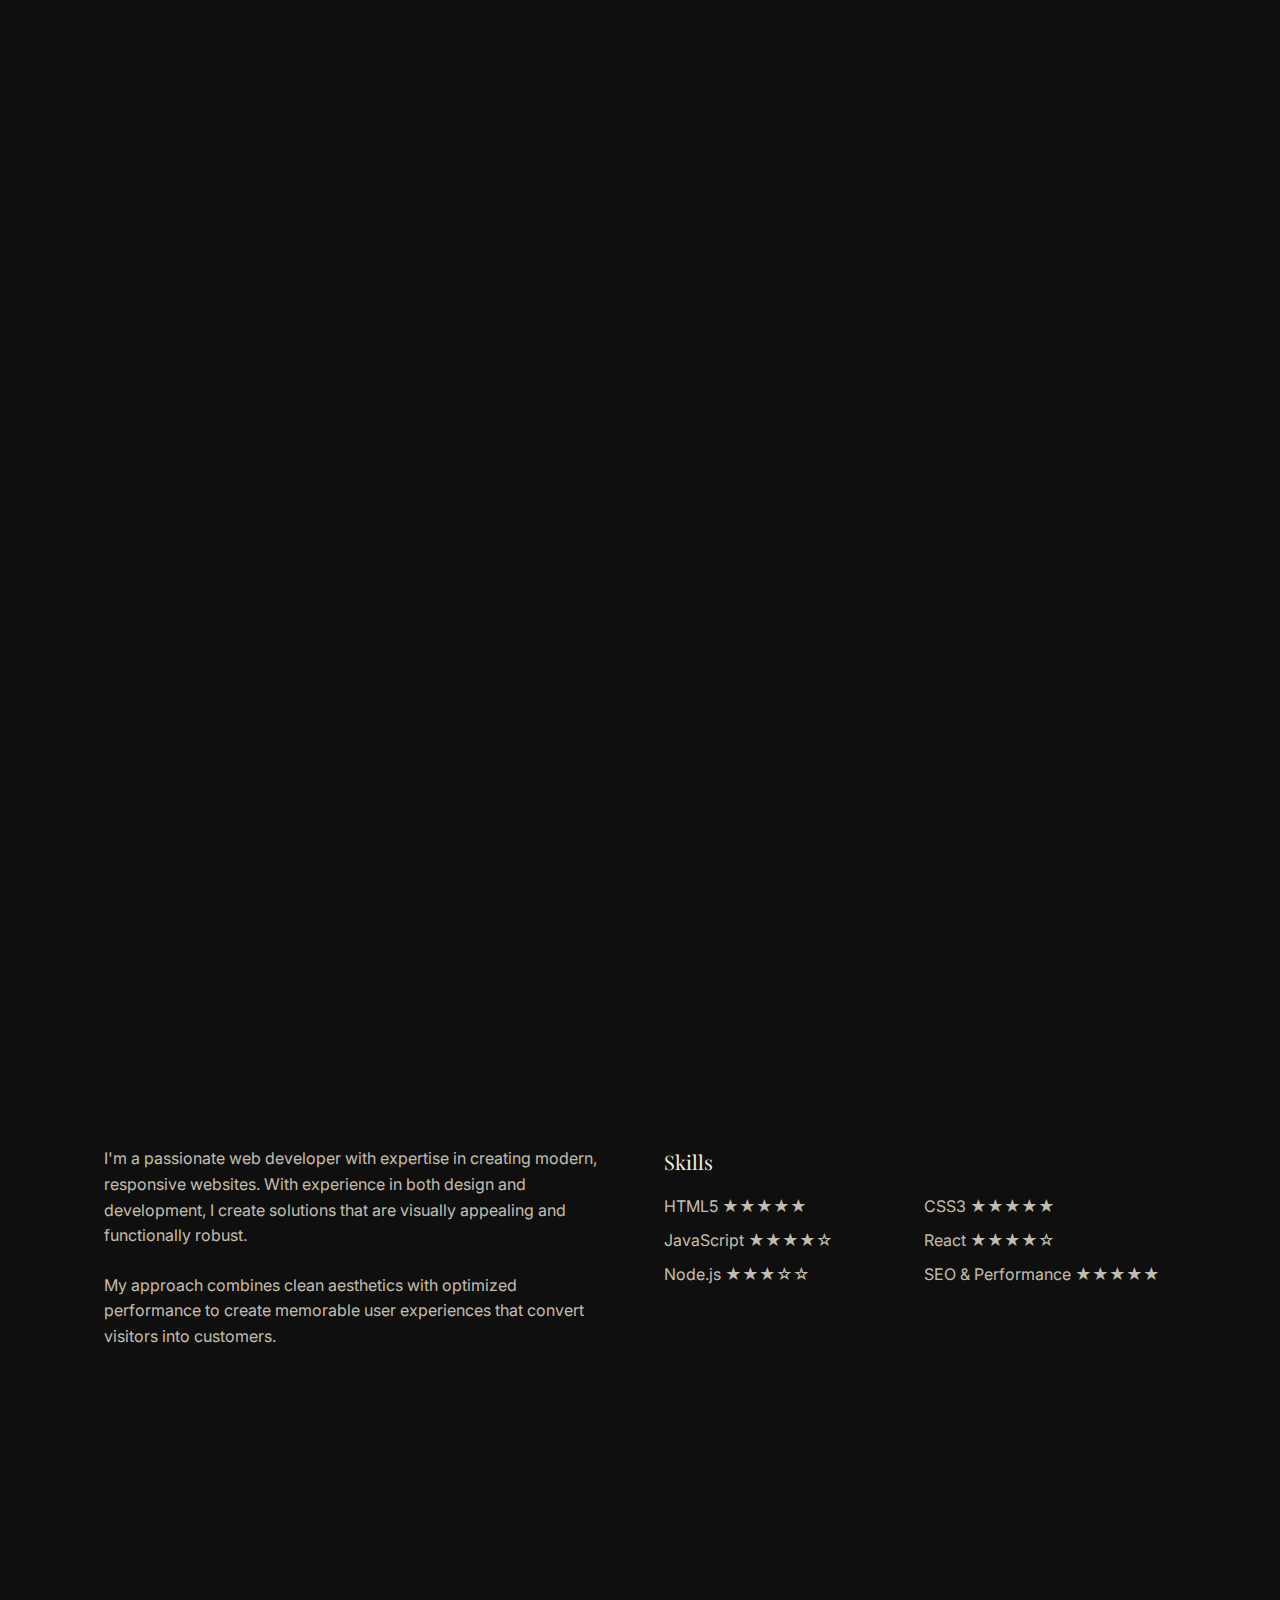
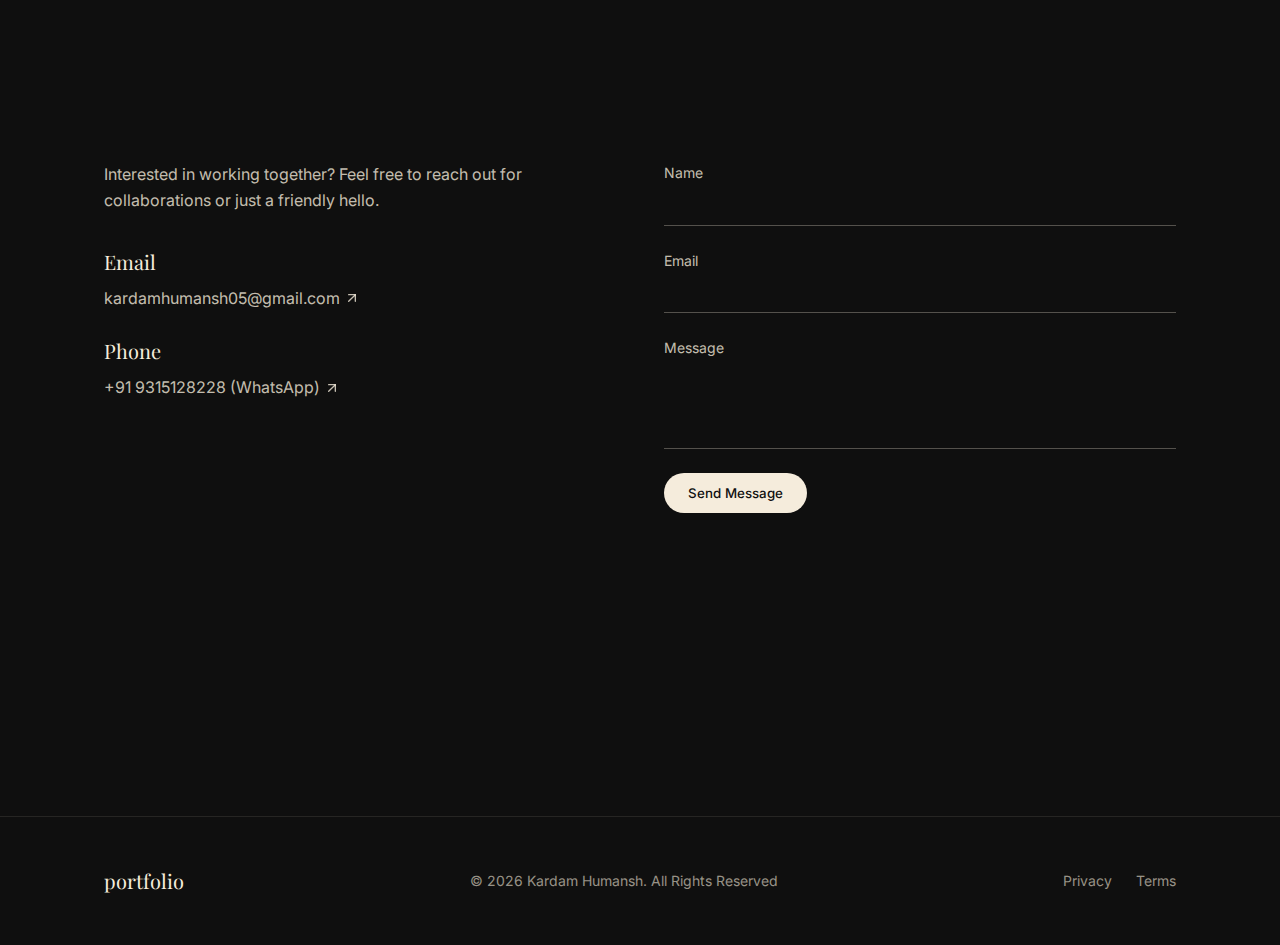
<file: index.html>
<!DOCTYPE html>
<html lang="en">
<head>
    <meta charset="UTF-8">
    <meta name="viewport" content="width=device-width, initial-scale=1.0">
    <title>Kardam Humansh - Web Developer</title>
    <link rel="stylesheet" href="styles.css">
    <link rel="icon" href="./images/favicon.png" type="image/png">
    <link rel="preconnect" href="https://fonts.googleapis.com">
    <link rel="preconnect" href="https://fonts.gstatic.com" crossorigin>
    <link href="https://fonts.googleapis.com/css2?family=Inter:wght@300;400;500;600&family=Playfair+Display:wght@400;500;600&display=swap" rel="stylesheet">
</head>
<body>
    <div class="cursor-dot"></div>
    <div class="cursor-ring"></div>

    <div class="loading-screen" id="loading-screen">
        <div class="loading-text">portfolio</div>
    </div>

    <main class="main">
        <section class="hero">
            <div class="container">
                <div class="hero-content-wrapper">
                    <div class="hero-text">
                        <h1 class="hero-title">
                            Kardam Humansh
                            <span class="block">Web Developer</span>
                        </h1>
                        <p class="hero-subtitle">
                            Creating modern web experiences with 5+ months of expertise in Web development.
                            Focused on performance, accessibility, and clean code.
                        </p>
                    </div>
                    <div class="hero-image-container">
                        <img src="./images/profile.jpg" alt="Kardam Humansh" class="hero-image">
                    </div>
                </div>
                <div class="scroll-indicator">
                    <div class="scroll-line"></div>
                    <span>Scroll</span>
                </div>
            </div>
        </section>

        <section class="about" id="about">
            <div class="container">
                <h2 class="section-title">about</h2>
                <div class="about-content">
                    <div class="about-text">
                        <p>
                            I'm a passionate web developer with expertise in creating modern, responsive websites.
                            With experience in both design and development, I create solutions that are visually
                            appealing and functionally robust.
                        </p>
                        <p>
                            My approach combines clean aesthetics with optimized performance to create
                            memorable user experiences that convert visitors into customers.
                        </p>
                    </div>
                    <div class="about-skills">
                        <h3>Skills</h3>
                        <ul class="skills-list">
                            <li>HTML5 ★★★★★</li>
                            <li>CSS3 ★★★★★</li>
                            <li>JavaScript ★★★★☆</li>
                            <li>React ★★★★☆</li>
                            <li>Node.js ★★★☆☆</li>
                            <li>SEO & Performance ★★★★★</li>
                        </ul>
                    </div>
                </div>
            </div>
        </section>

        <section class="projects" id="projects">
            <div class="container">
                <h2 class="section-title">selected work</h2>
                <div class="projects-grid">
                    <a href="https://restaurant-website-three-phi.vercel.app/" class="project-card" target="_blank">
                        <div class="project-image">
                            <img src="./images/project-1-web.webp" alt="Al-Marsa Restaurant">
                            <div class="project-arrow">
                                <svg xmlns="http://www.w3.org/2000/svg" width="24" height="24" viewBox="0 0 24 24" fill="none" stroke="currentColor" stroke-width="2" stroke-linecap="round" stroke-linejoin="round">
                                    <line x1="7" y1="17" x2="17" y2="7"></line>
                                    <polyline points="7 7 17 7 17 17"></polyline>
                                </svg>
                            </div>
                        </div>
                        <h3 class="project-title">Al-Marsa Restaurant</h3>
                        <p class="project-category">Web Design & Development</p>
                    </a>
                    <a href="https://ecommerce-store-olive-blond-psi.vercel.app/" class="project-card" target="_blank">
                        <div class="project-image">
                            <img src="./images/project-2.webp" alt="Luxury Ecommerce">
                            <div class="project-arrow">
                                <svg xmlns="http://www.w3.org/2000/svg" width="24" height="24" viewBox="0 0 24 24" fill="none" stroke="currentColor" stroke-width="2" stroke-linecap="round" stroke-linejoin="round">
                                    <line x1="7" y1="17" x2="17" y2="7"></line>
                                    <polyline points="7 7 17 7 17 17"></polyline>
                                </svg>
                            </div>
                        </div>
                        <h3 class="project-title">Luxury Ecommerce</h3>
                        <p class="project-category">E-commerce Development</p>
                    </a>
                    <a href="https://furniture-store-beige.vercel.app/" class="project-card" target="_blank">
                        <div class="project-image">
                            <img src="./images/project 3.png" alt="Luxury furniture store">
                            <div class="project-arrow">
                                <svg xmlns="http://www.w3.org/2000/svg" width="24" height="24" viewBox="0 0 24 24" fill="none" stroke="currentColor" stroke-width="2" stroke-linecap="round" stroke-linejoin="round">
                                    <line x1="7" y1="17" x2="17" y2="7"></line>
                                    <polyline points="7 7 17 7 17 17"></polyline>
                                </svg>
                            </div>
                        </div>
                        <h3 class="project-title">Luxury furniture store</h3>
                        <p class="project-category">landing page</p>
                    </a>
                </div>
            </div>
        </section>

        <section class="contact" id="contact">
            <div class="container">
                <h2 class="section-title">get in touch</h2>
                <div class="contact-content">
                    <div class="contact-info">
                        <p>
                            Interested in working together? Feel free to reach out for collaborations or just a friendly hello.
                        </p>
                        <div class="contact-email">
                            <h3>Email</h3>
                            <a href="mailto:kardamhumansh05@gmail.com" class="link-with-arrow">
                                kardamhumansh05@gmail.com
                                <svg xmlns="http://www.w3.org/2000/svg" width="16" height="16" viewBox="0 0 24 24" fill="none" stroke="currentColor" stroke-width="2" stroke-linecap="round" stroke-linejoin="round">
                                    <line x1="7" y1="17" x2="17" y2="7"></line>
                                    <polyline points="7 7 17 7 17 17"></polyline>
                                </svg>
                            </a>
                        </div>
                        <div class="contact-social">
                            <h3>Phone</h3>
                            <a href="https://wa.me/919315128228" class="link-with-arrow" target="_blank">
                                +91 9315128228 (WhatsApp)
                                <svg xmlns="http://www.w3.org/2000/svg" width="16" height="16" viewBox="0 0 24 24" fill="none" stroke="currentColor" stroke-width="2" stroke-linecap="round" stroke-linejoin="round">
                                    <line x1="7" y1="17" x2="17" y2="7"></line>
                                    <polyline points="7 7 17 7 17 17"></polyline>
                                </svg>
                            </a>
                        </div>
                    </div>
                    <div class="contact-form-container">
                        <form id="contact-form" class="contact-form" action="https://formspree.io/f/maneanoq" method="POST">
                            <div class="form-group">
                                <label for="name">Name</label>
                                <input type="text" id="name" name="name" required>
                            </div>
                            <div class="form-group">
                                <label for="email">Email</label>
                                <input type="email" id="email" name="email" required>
                            </div>
                            <div class="form-group">
                                <label for="message">Message</label>
                                <textarea id="message" name="message" rows="4" required></textarea>
                            </div>
                            <button type="submit" class="submit-btn">Send Message</button>
                        </form>
                        <div id="form-success" class="form-success">
                            <h3>Message sent!</h3>
                            <p>Thank you for reaching out. I'll get back to you soon.</p>
                        </div>                                               
                    </div>
                </div>
            </div>
        </section>

        <footer class="footer">
            <div class="container">
                <div class="footer-content">
                    <a href="https://humansh.vercel.app/" class="footer-logo" target="_blank">portfolio</a>
                    <div class="footer-copyright">© <span id="current-year"></span> Kardam Humansh. All Rights Reserved</div>
                    <div class="footer-links">
                        <a href="#">Privacy</a>
                        <a href="#">Terms</a>
                    </div>
                </div>
            </div>
        </footer>
    </main>

    <script src="cursor.js"></script>
    <script src="main.js"></script>
</body>
</html>
</file>
<file: styles.css>
:root {
    --black: #0F0F0F;
    --cream: #F5ECDC;
    --cream-10: rgba(245, 236, 220, 0.1);
    --cream-30: rgba(245, 236, 220, 0.3);
    --cream-60: rgba(245, 236, 220, 0.6);
    --cream-80: rgba(245, 236, 220, 0.8);
}

* {
    margin: 0;
    padding: 0;
    box-sizing: border-box;
}

html {
    scroll-behavior: smooth;
    -ms-overflow-style: none;
    scrollbar-width: none;
    scroll-padding-top: 80px;
}

html::-webkit-scrollbar {
    display: none;
}

body {
    font-family: 'Inter', sans-serif;
    background-color: var(--black);
    color: var(--cream);
    line-height: 1.6;
    overflow-x: hidden;
    cursor: none;
}

.container {
    width: 100%;
    max-width: 1200px;
    margin: 0 auto;
    padding: 0 24px;
}

h1, h2, h3, h4, h5, h6 {
    font-family: 'Playfair Display', serif;
    font-weight: 400;
}

a {
    color: var(--cream);
    text-decoration: none;
}

.block {
    display: block;
    margin-top: 16px;
}

.loading-screen {
    position: fixed;
    top: 0;
    left: 0;
    width: 100%;
    height: 100%;
    background-color: var(--black);
    display: flex;
    justify-content: center;
    align-items: center;
    z-index: 1000;
    transition: opacity 0.5s ease;
}

.loading-text {
    font-family: 'Playfair Display', serif;
    font-size: 3rem;
    opacity: 0;
    animation: fadeIn 1s ease forwards;
}

@keyframes fadeIn {
    from { opacity: 0; }
    to { opacity: 1; }
}

.cursor-dot, .cursor-ring {
    pointer-events: none;
    position: fixed;
    top: 0;
    left: 0;
    z-index: 9999;
    border-radius: 50%;
    opacity: 0;
    transition: opacity 0.3s ease;
}

.cursor-dot {
    width: 12px;
    height: 12px;
    background-color: rgba(245, 236, 220, 0.5);
    z-index: 10000;
}

.cursor-ring {
    width: 40px;
    height: 40px;
    border: 1px solid var(--cream-30);
    z-index: 9999;
}

.hero {
    height: 100vh;
    display: flex;
    flex-direction: column;
    justify-content: center;
}

.hero-content-wrapper {
    display: flex;
    flex-direction: column;
    gap: 40px;
}

.hero-title {
    font-size: 4rem;
    margin-bottom: 24px;
    opacity: 0;
    transform: translateY(20px);
    animation: fadeUp 1s ease forwards;
    animation-delay: 2s;
}

.hero-subtitle {
    max-width: 600px;
    font-size: 1.125rem;
    opacity: 0;
    transform: translateY(20px);
    animation: fadeUp 1s ease forwards;
    animation-delay: 2.3s;
    color: var(--cream-80);
}

.hero-image-container {
    width: 150px;
    height: 150px;
    border-radius: 50%;
    overflow: hidden;
    border: 2px solid var(--cream-30);
    transition: all 0.4s ease;
    margin-left: auto;
    margin-right: auto;
}

.hero-image {
    width: 100%;
    height: 100%;
    object-fit: cover;
    filter: grayscale(100%) contrast(90%) brightness(90%);
    transition: filter 0.4s ease, transform 0.4s ease;
}

.scroll-indicator {
    position: absolute;
    right: 40px;
    bottom: 60px;
    display: flex;
    flex-direction: column;
    align-items: center;
    color: var(--cream-60);
    opacity: 0.7;
    transition: opacity 0.3s ease;
}

.scroll-line {
    width: 1px;
    height: 60px;
    background-color: var(--cream-60);
    margin-bottom: 10px;
    animation: scrollPulse 2s infinite;
}

.scroll-indicator span {
    writing-mode: vertical-rl;
    font-size: 0.8rem;
    letter-spacing: 2px;
}

@keyframes scrollPulse {
    0%, 100% { transform: translateY(0); opacity: 0.6; }
    50% { transform: translateY(10px); opacity: 1; }
}

section {
    min-height: 100vh;
    padding: 96px 0;
    scroll-margin-top: 80px;
}

.section-title {
    font-size: 3rem;
    margin-bottom: 48px;
    opacity: 0;
    transform: translateY(20px);
}

.about-content {
    display: grid;
    grid-template-columns: 1fr;
    gap: 48px;
}

.about-text p {
    margin-bottom: 24px;
    color: var(--cream-80);
}

.about-skills h3 {
    font-size: 1.25rem;
    margin-bottom: 16px;
}

.skills-list {
    display: grid;
    grid-template-columns: 1fr 1fr;
    gap: 8px;
    list-style: none;
}

.skills-list li {
    color: var(--cream-80);
}

.projects-grid {
    display: grid;
    grid-template-columns: 1fr;
    gap: 32px;
}

.project-card {
    opacity: 0;
    transform: translateY(20px);
}

.project-image {
    position: relative;
    overflow: hidden;
    margin-bottom: 16px;
    aspect-ratio: 4/3;
}

.project-image img {
    width: 100%;
    height: 100%;
    border-radius: 5%;
    object-fit: cover;
    filter: grayscale(100%) contrast(90%) brightness(90%);
    transition: transform 0.4s ease, filter 0.4s ease;
}

.project-arrow {
    position: absolute;
    bottom: 16px;
    right: 16px;
    background-color: rgba(15, 15, 15, 0.7);
    border-radius: 50%;
    width: 44px;
    height: 44px;
    display: flex;
    align-items: center;
    justify-content: center;
    opacity: 0;
    transition: opacity 0.3s ease;
}

.project-title {
    font-size: 1.5rem;
    margin-bottom: 4px;
}

.project-category {
    font-size: 0.875rem;
    color: var(--cream-60);
}

.contact-content {
    display: grid;
    grid-template-columns: 1fr;
    gap: 48px;
}

.contact-info p {
    margin-bottom: 32px;
    color: var(--cream-80);
}

.contact-email, .contact-social {
    margin-bottom: 24px;
}

.contact-email h3, .contact-social h3 {
    font-size: 1.25rem;
    margin-bottom: 8px;
}

.social-links {
    display: flex;
    gap: 16px;
}

.link-with-arrow {
    display: flex;
    align-items: center;
    gap: 4px;
    color: var(--cream-80);
    transition: color 0.3s ease;
}

.link-with-arrow:hover {
    color: var(--cream);
}

.contact-form-container {
    position: relative;
}

.contact-form {
    display: flex;
    flex-direction: column;
    gap: 24px;
}

.form-group {
    display: flex;
    flex-direction: column;
    gap: 8px;
}

.form-group label {
    font-size: 0.875rem;
    color: var(--cream-80);
}

.form-group input, .form-group textarea {
    background-color: transparent;
    border: none;
    border-bottom: 1px solid var(--cream-30);
    padding: 8px 0;
    color: var(--cream);
    font-family: 'Inter', sans-serif;
    transition: border-color 0.3s ease;
}

.form-group input:focus, .form-group textarea:focus {
    outline: none;
    border-color: var(--cream-60);
}

.form-group textarea {
    resize: none;
}

.submit-btn {
    background-color: var(--cream);
    color: var(--black);
    border: none;
    border-radius: 9999px;
    padding: 12px 24px;
    font-family: 'Inter', sans-serif;
    font-weight: 500;
    cursor: none;
    transition: background-color 0.3s ease;
    align-self: flex-start;
}

.submit-btn:hover {
    background-color: rgba(245, 236, 220, 0.9);
}

.form-success {
    position: absolute;
    top: 0;
    left: 0;
    width: 100%;
    height: 100%;
    background-color: var(--cream-10);
    border-radius: 8px;
    padding: 24px;
    display: flex;
    flex-direction: column;
    align-items: center;
    justify-content: center;
    text-align: center;
    opacity: 0;
    pointer-events: none;
    transition: opacity 0.3s ease;
}

.form-success h3 {
    font-size: 1.5rem;
    margin-bottom: 8px;
}

.form-success p {
    color: var(--cream-80);
}

.footer {
    padding: 48px 0;
    border-top: 1px solid var(--cream-10);
}

.footer-content {
    display: flex;
    flex-direction: column;
    gap: 24px;
}

.footer-logo {
    font-family: 'Playfair Display', serif;
    font-size: 1.25rem;
}

.footer-copyright {
    font-size: 0.875rem;
    color: var(--cream-60);
}

.footer-links {
    display: flex;
    gap: 24px;
}

.footer-links a {
    font-size: 0.875rem;
    color: var(--cream-60);
    transition: color 0.3s ease;
}

.footer-links a:hover {
    color: var(--cream);
}

@keyframes fadeUp {
    from { opacity: 0; transform: translateY(20px); }
    to { opacity: 1; transform: translateY(0); }
}

/* Hover Effects */
.hero-image-container:hover .hero-image,
.project-card:hover .project-image img {
    filter: grayscale(0%) contrast(100%) brightness(100%);
}

.hero-image-container:hover {
    border-color: var(--cream-60);
    transform: translateY(-5px);
}

.project-card:hover .project-image img {
    transform: scale(1.05);
}

.project-card:hover .project-arrow {
    opacity: 1;
}

.scroll-indicator:hover {
    opacity: 1;
}

.project-arrow svg {
    filter: none !important;
}

/* Media Queries */
@media (min-width: 768px) {
    .container {
        padding: 0 64px;
    }

    .hero-title {
        font-size: 6rem;
    }

    .hero-content-wrapper {
        flex-direction: row;
        align-items: center;
        justify-content: space-between;
    }

    .hero-image-container {
        width: 180px;
        height: 180px;
        margin-left: 40px;
        margin-right: 0;
    }

    .section-title {
        font-size: 4rem;
    }

    .about-content, .contact-content {
        grid-template-columns: 1fr 1fr;
    }

    .projects-grid {
        grid-template-columns: 1fr 1fr;
    }

    .footer-content {
        flex-direction: row;
        justify-content: space-between;
        align-items: center;
    }
}

@media (min-width: 1024px) {
    .hero-title {
        font-size: 7rem;
    }
}
</file>
